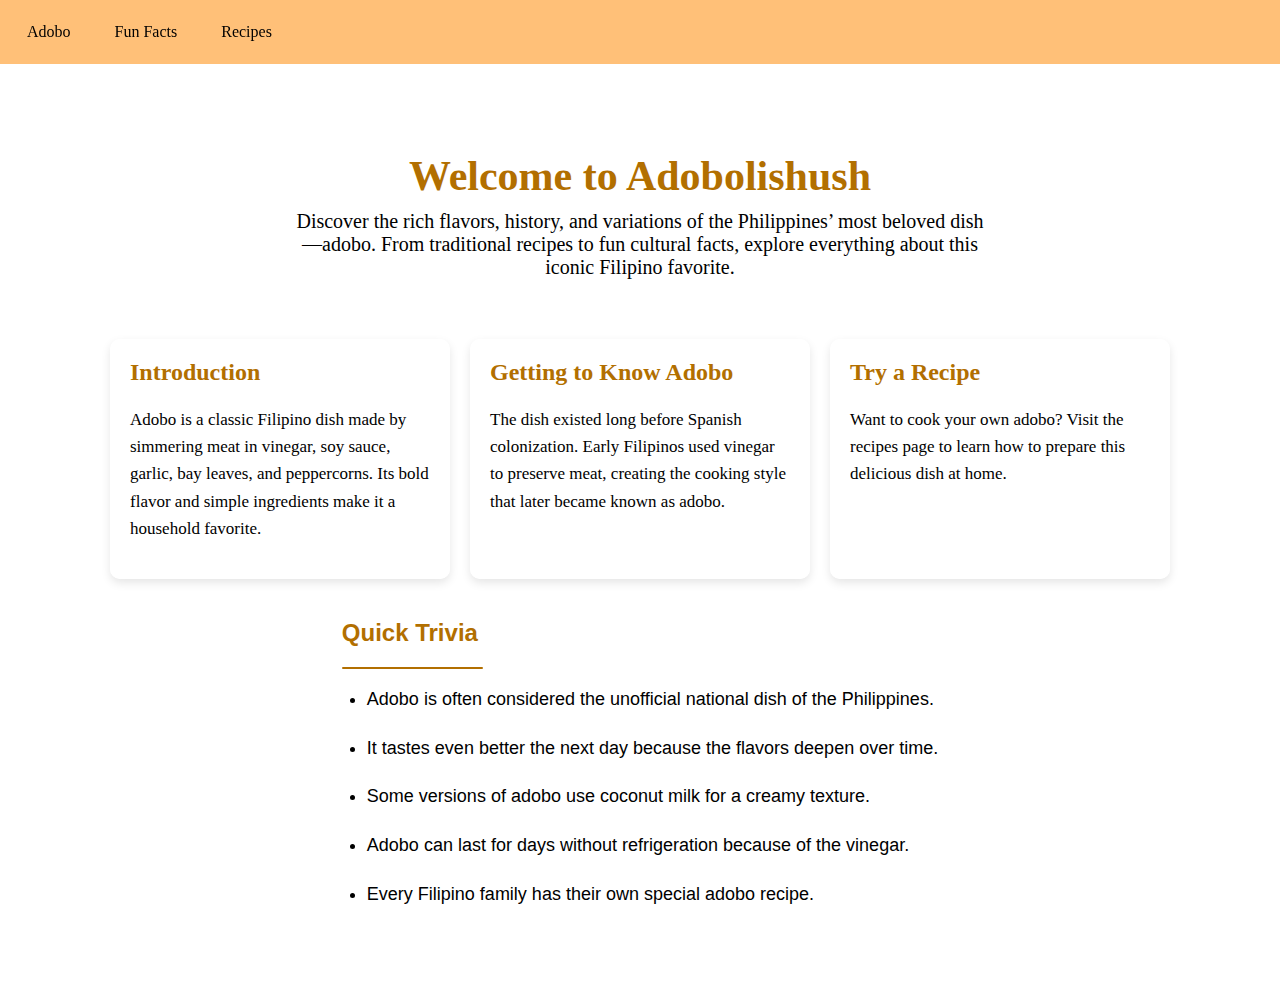
<file: index.html>
<!DOCTYPE html>
<html lang="en">
<head>
    <meta charset="UTF-8">
    <title>Adobolishush</title>
    <link rel="stylesheet" type="text/css" href="cutie.css">
</head>

<body>

    <nav>
        <a href="Adobolishush.html">Adobo</a>
        <a href="AdobolishushPart2.html">Fun Facts</a>
        <a href="#">Recipes</a>
    </nav>

    <div class="hero">
        <h1>Welcome to Adobolishush</h1>
        <p>
            Discover the rich flavors, history, and variations of the Philippines’
            most beloved dish—adobo. From traditional recipes to fun cultural facts,
            explore everything about this iconic Filipino favorite.
        </p>
    </div>

    <div class="cards">

        <div class="card">
            <h2>Introduction</h2>
            <p>
                Adobo is a classic Filipino dish made by simmering meat in vinegar,
                soy sauce, garlic, bay leaves, and peppercorns. Its bold flavor and
                simple ingredients make it a household favorite.
            </p>
        </div>

        <div class="card">
            <h2>Getting to Know Adobo</h2>
            <p>
                The dish existed long before Spanish colonization. Early Filipinos
                used vinegar to preserve meat, creating the cooking style that later
                became known as adobo.
            </p>
        </div>

        <div class="card">
            <h2>Try a Recipe</h2>
            <p>
                Want to cook your own adobo? Visit the recipes page to learn how to
                prepare this delicious dish at home.
            </p>
        </div>

        <div class="section">
            <h2>Quick Trivia</h2>
            <div class="separator"></div>
            <ul class="trivia-list">
                <li>Adobo is often considered the unofficial national dish of the Philippines.</li>
                <li>It tastes even better the next day because the flavors deepen over time.</li>
                <li>Some versions of adobo use coconut milk for a creamy texture.</li>
                <li>Adobo can last for days without refrigeration because of the vinegar.</li>
                <li>Every Filipino family has their own special adobo recipe.</li>
            </ul>
        </div>

    </div>
</body>

</html>
</file>
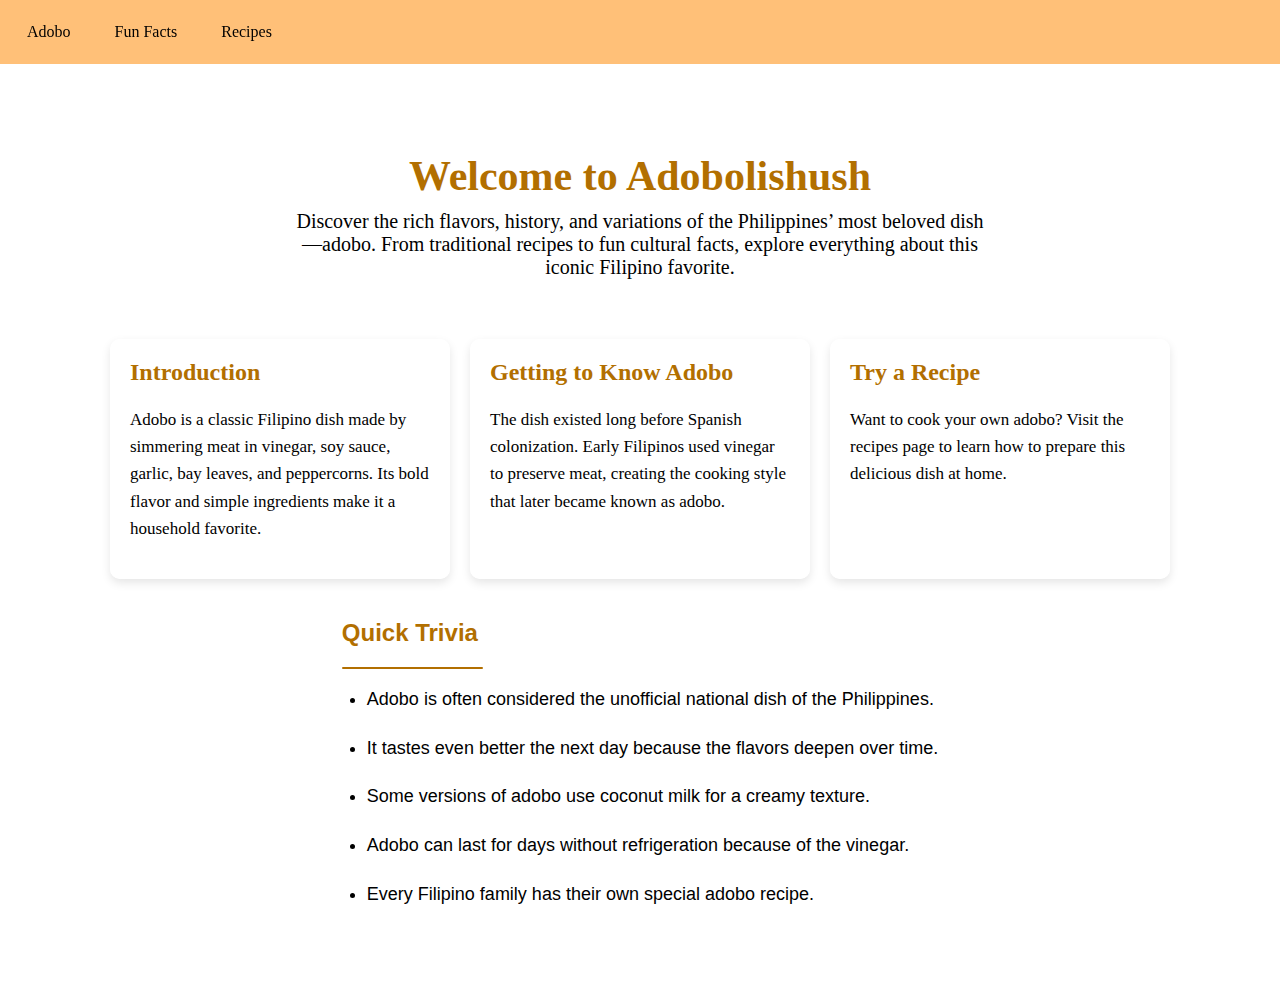
<file: Adobolishush.html>
<!DOCTYPE html>
<html lang="en">
<head>
    <meta charset="UTF-8">
    <title>Adobolishush</title>
    <link rel="stylesheet" type="text/css" href="cutie.css">
</head>

<body>

    <nav>
        <a href="Adobolishush.html">Adobo</a>
        <a href="AdobolishushPart2.html">Fun Facts</a>
        <a href="AdobolishushPart3.html">Recipes</a>
    </nav>

    <div class="hero">
        <h1>Welcome to Adobolishush</h1>
        <p>
            Discover the rich flavors, history, and variations of the Philippines’
            most beloved dish—adobo. From traditional recipes to fun cultural facts,
            explore everything about this iconic Filipino favorite.
        </p>
    </div>

    <div class="cards">

        <div class="card">
            <h2>Introduction</h2>
            <p>
                Adobo is a classic Filipino dish made by simmering meat in vinegar,
                soy sauce, garlic, bay leaves, and peppercorns. Its bold flavor and
                simple ingredients make it a household favorite.
            </p>
        </div>

        <div class="card">
            <h2>Getting to Know Adobo</h2>
            <p>
                The dish existed long before Spanish colonization. Early Filipinos
                used vinegar to preserve meat, creating the cooking style that later
                became known as adobo.
            </p>
        </div>

        <div class="card">
            <h2>Try a Recipe</h2>
            <p>
                Want to cook your own adobo? Visit the recipes page to learn how to
                prepare this delicious dish at home.
            </p>
        </div>

        <div class="section">
            <h2>Quick Trivia</h2>
            <div class="separator"></div>
            <ul class="trivia-list">
                <li>Adobo is often considered the unofficial national dish of the Philippines.</li>
                <li>It tastes even better the next day because the flavors deepen over time.</li>
                <li>Some versions of adobo use coconut milk for a creamy texture.</li>
                <li>Adobo can last for days without refrigeration because of the vinegar.</li>
                <li>Every Filipino family has their own special adobo recipe.</li>
            </ul>
        </div>

    </div>
</body>

</html>
</file>
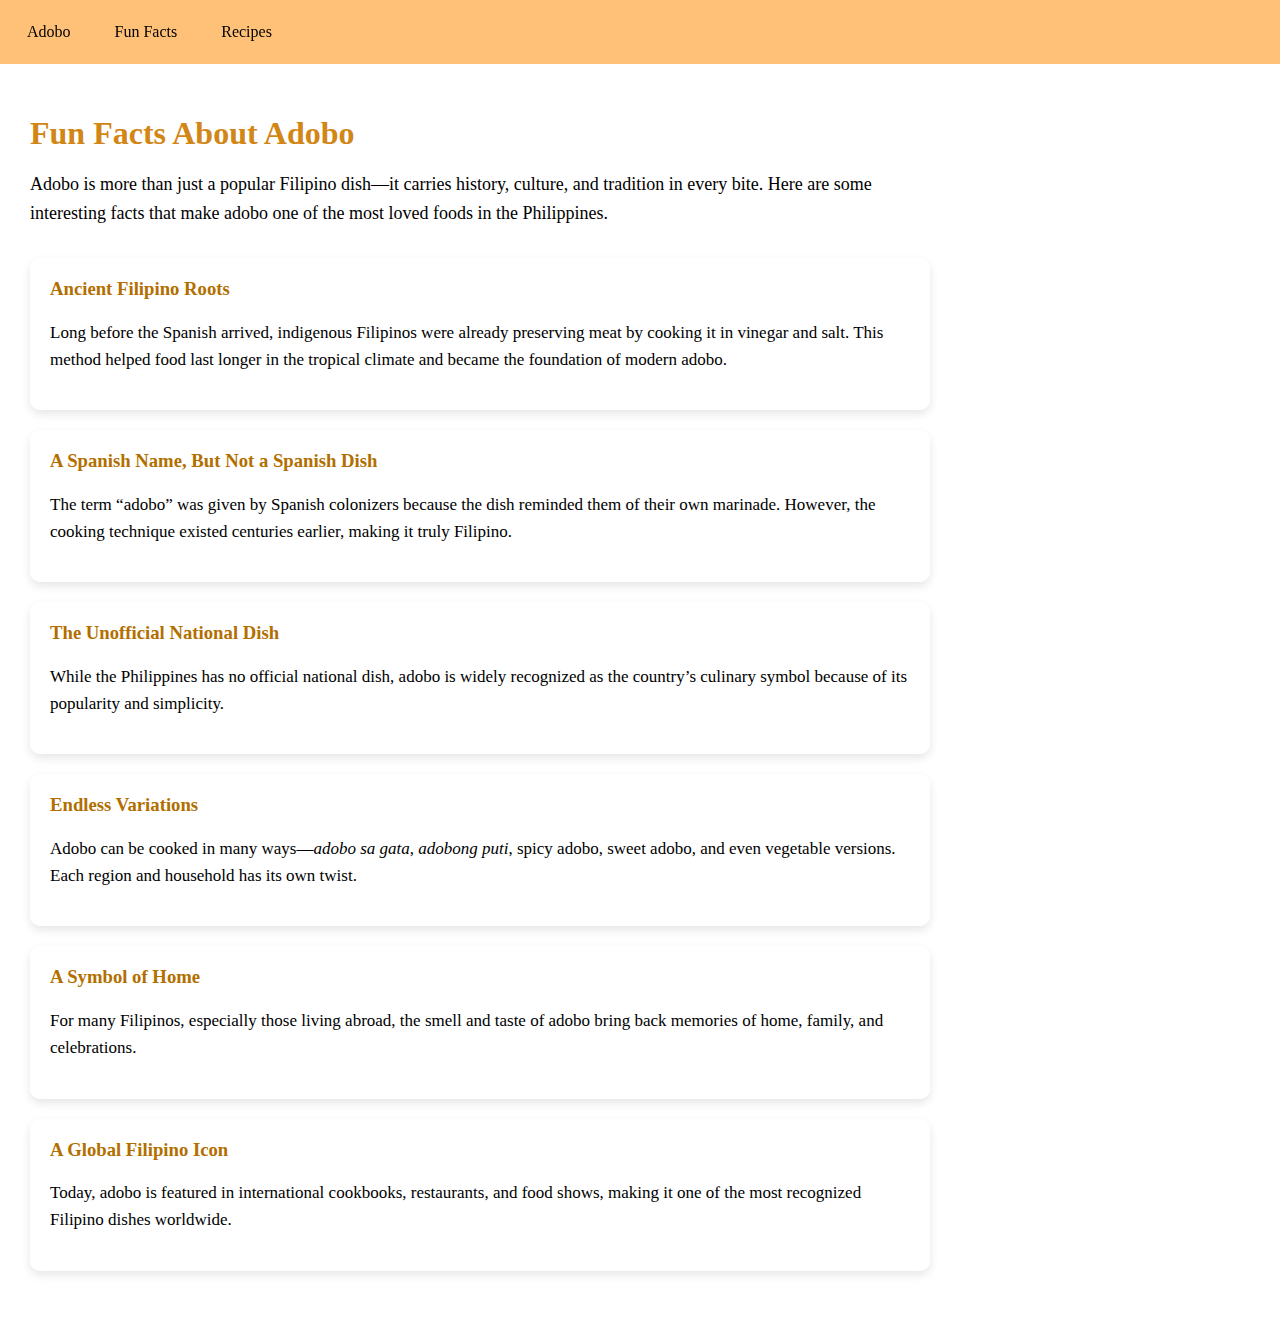
<file: AdobolishushPart2.html>
<!DOCTYPE html>
<html lang="en">
<head>
    <meta charset="UTF-8">
    <title>Adobolishush - Fun Facts</title>
    <link rel="stylesheet" type="text/css" href="cutie.css">
</head>

<body>

    <nav>
        <a href="Adobolishush.html">Adobo</a>
        <a href="AdobolishushPart2.html">Fun Facts</a>
        <a href="AdobolishushPart3.html">Recipes</a>
    </nav>

    <div class="container">
        <h1>Fun Facts About Adobo</h1>

        <p class="intro">
            Adobo is more than just a popular Filipino dish—it carries history, culture, 
            and tradition in every bite. Here are some interesting facts that make adobo 
            one of the most loved foods in the Philippines.
        </p>

        <div class="fact-card">
            <h3>Ancient Filipino Roots</h3>
            <p>
                Long before the Spanish arrived, indigenous Filipinos were already 
                preserving meat by cooking it in vinegar and salt. This method 
                helped food last longer in the tropical climate and became the 
                foundation of modern adobo.
            </p>
        </div>

        <div class="fact-card">
            <h3>A Spanish Name, But Not a Spanish Dish</h3>
            <p>
                The term “adobo” was given by Spanish colonizers because the dish 
                reminded them of their own marinade. However, the cooking technique 
                existed centuries earlier, making it truly Filipino.
            </p>
        </div>

        <div class="fact-card">
            <h3>The Unofficial National Dish</h3>
            <p>
                While the Philippines has no official national dish, adobo is widely 
                recognized as the country’s culinary symbol because of its popularity 
                and simplicity.
            </p>
        </div>

        <div class="fact-card">
            <h3>Endless Variations</h3>
            <p>
                Adobo can be cooked in many ways—<em>adobo sa gata</em>, 
                <em>adobong puti</em>, spicy adobo, sweet adobo, and even 
                vegetable versions. Each region and household has its own twist.
            </p>
        </div>

        <div class="fact-card">
            <h3>A Symbol of Home</h3>
            <p>
                For many Filipinos, especially those living abroad, the smell and 
                taste of adobo bring back memories of home, family, and celebrations.
            </p>
        </div>

        <div class="fact-card">
            <h3>A Global Filipino Icon</h3>
            <p>
                Today, adobo is featured in international cookbooks, restaurants, 
                and food shows, making it one of the most recognized Filipino dishes 
                worldwide.
            </p>
        </div>

    </div>

</body>
</html>
</file>
<file: cutie.css>
body {
            font-family: Arial, sans-serif;
            margin: 0;
            background-image: url('https://img.freepik.com/free-vector/diwali-festival-patterned-background_53876-118874.jpg?semt=ais_hybrid&w=740&q=80');
            background-size: cover;
            background-attachment: fixed;
            background-position: center;
        }

        nav {
            background: rgba(255, 181, 96, 0.849);
            padding: 15px;
            display: flex;
            gap: 20px;
            position: sticky;
            top: 0;
            backdrop-filter: blur(4px);
        }

        nav a {
            color: rgb(0, 0, 0);
            text-decoration: none;
            font-family: times, monospace;
            padding: 8px 12px;
        }

        nav a:hover {
            background: rgb(255, 215, 168);
            border-radius: 4px;
        }

        .hero {
            text-align: center;
            padding: 60px 20px 30px;
            color: black;
            font-family: "Times New Roman", Times, serif;
        }

        .hero h1 {
            font-size: 42px;
            margin-bottom: 10px;
            color: #b26f00;
        }

        .hero p {
            font-size: 20px;
            max-width: 700px;
            margin: auto;
        }

        .cards {
            display: flex;
            flex-wrap: wrap;
            gap: 20px;
            justify-content: center;
            padding: 30px 20px 60px;

        }

        .card {
            background: rgba(255, 255, 255, 0.85);
            padding: 20px;
            border-radius: 10px;
            max-width: 300px;
            color: #b26f00;
            font-family: "Times New Roman", Times, serif;
            box-shadow: 0 4px 10px rgba(0, 0, 0, 0.1);
        }

        .card p {
            color: black
        }

        .card h2 {
            margin-top: 0;
        }

        .card p {
            font-size: 17px;
            line-height: 1.6;
        }

        .separator {
            width: 141px;
            height: 2px;
            background-color: #b26f00;
            margin: 10px 0 15px 0;
            border-radius: 5px;
        }

        .section {
            color: #b26f00;
        }

        .trivia-list {
            list-style-type: disc;
            padding-left: 25px;
        }

        .trivia-list li {
            margin-bottom: 20px;
            font-size: 18px;
            line-height: 1.6;
            color: black;
        }



        .container {
            padding: 30px;
            color: #d18615;
            font-family: "Times New Roman", Times, serif;
            max-width: 900px;
        }

        h1 {
            margin-bottom: 10px;
        }

        .intro {
            font-size: 18px;
            line-height: 1.6;
            margin-bottom: 30px;
              color: black;
        }

        .fact-card {
            background: rgba(255, 255, 255, 0.85);
            padding: 20px;
            border-radius: 10px;
            margin-bottom: 20px;
            color: black;
            box-shadow: 0 4px 10px rgba(0,0,0,0.1);
        }

        .fact-card h3 {
            margin-top: 0;
              color: #b26f00;
        }

        .fact-card p {
            font-size: 17px;
            line-height: 1.6;

        }

        button {
           padding: 10px 15px;
           margin: 5px;
           border: none;
           background-color:rgba(255, 181, 96, 0.849);
           color: black;
           border-radius: 6px;
           cursor: pointer;
       }

        button:hover {
           background-color: rgb(255, 215, 168);
       }
</file>
